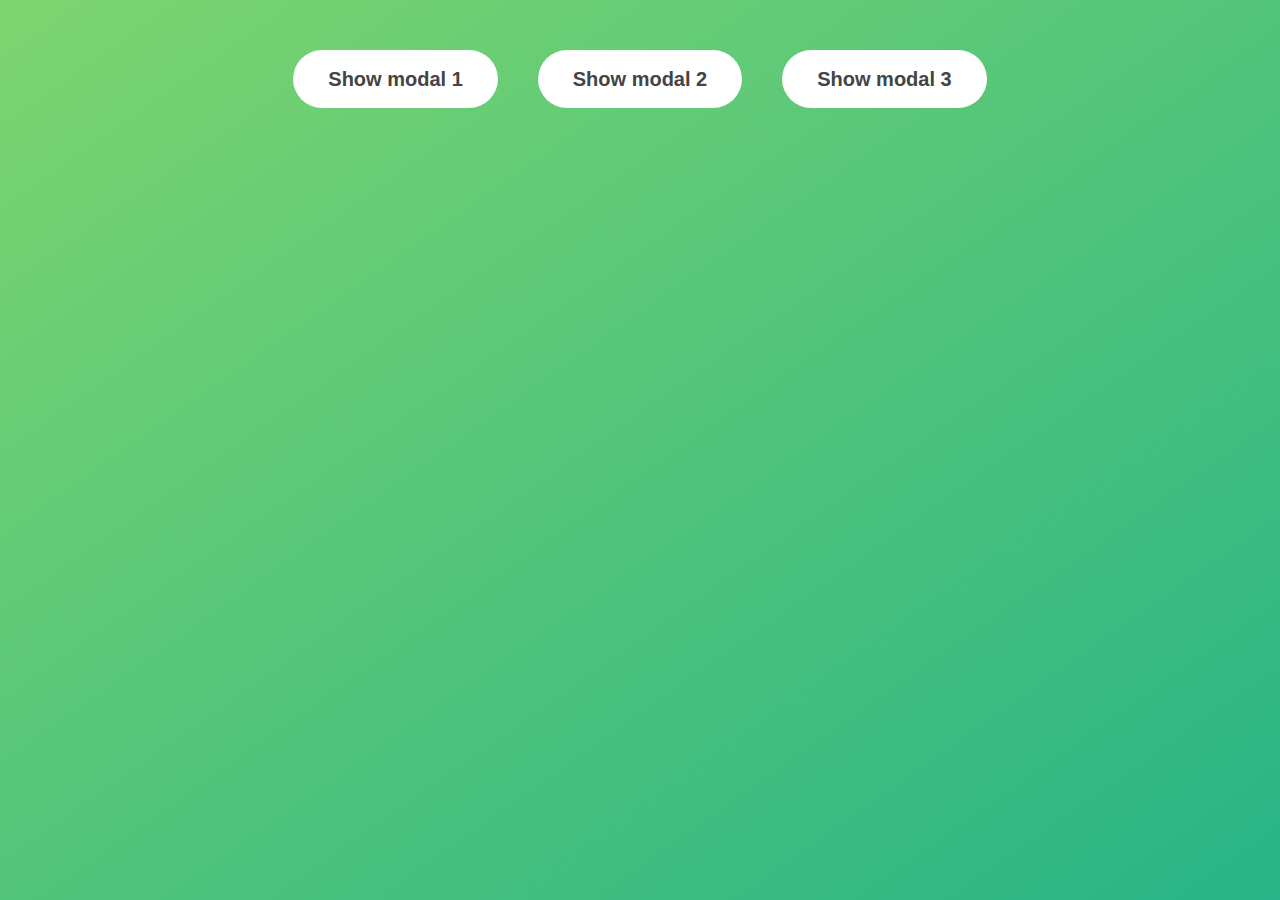
<file: 06-Modal/final/index.html>
<!DOCTYPE html>
<html lang="en">
  <head>
    <meta charset="UTF-8" />
    <meta name="viewport" content="width=device-width, initial-scale=1.0" />
    <meta http-equiv="X-UA-Compatible" content="ie=edge" />
    <link rel="stylesheet" href="style.css" />
    <title>Modal window</title>
  </head>
  <body>
    <button class="show-modal">Show modal 1</button>
    <button class="show-modal">Show modal 2</button>
    <button class="show-modal">Show modal 3</button>

    <div class="modal hidden">
      <button class="close-modal">&times;</button>
      <h1>I'm a modal window 😍</h1>
      <p>
        Lorem ipsum dolor sit amet, consectetur adipisicing elit, sed do eiusmod
        tempor incididunt ut labore et dolore magna aliqua. Ut enim ad minim
        veniam, quis nostrud exercitation ullamco laboris nisi ut aliquip ex ea
        commodo consequat. Duis aute irure dolor in reprehenderit in voluptate
        velit esse cillum dolore eu fugiat nulla pariatur. Excepteur sint
        occaecat cupidatat non proident, sunt in culpa qui officia deserunt
        mollit anim id est laborum.
      </p>
    </div>
    <div class="overlay hidden"></div>

    <script src="script.js"></script>
  </body>
</html>
</file>
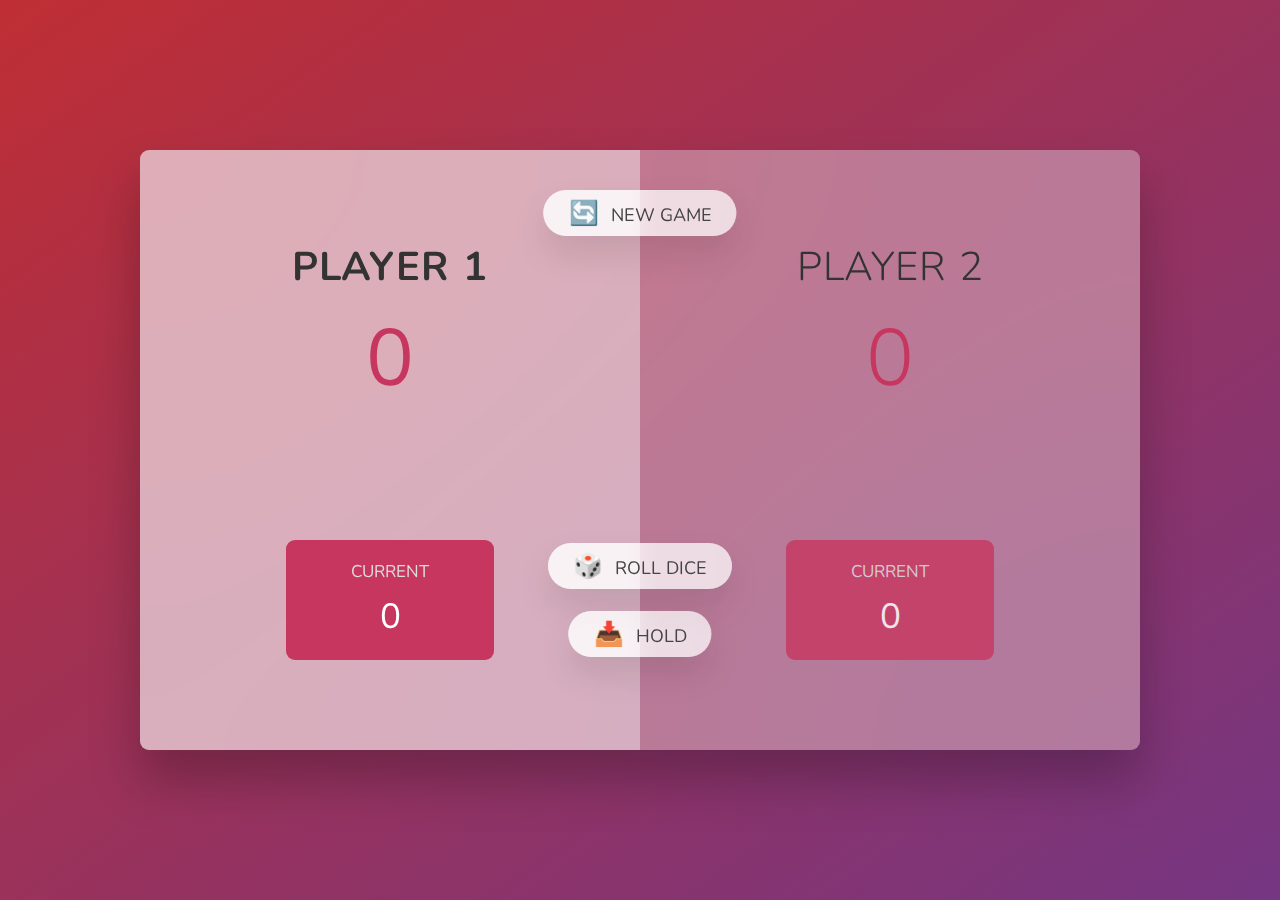
<file: 07-Pig-Game/final/index.html>
<!DOCTYPE html>
<html lang="en">
  <head>
    <meta charset="UTF-8" />
    <meta name="viewport" content="width=device-width, initial-scale=1.0" />
    <meta http-equiv="X-UA-Compatible" content="ie=edge" />
    <link rel="stylesheet" href="style.css" />
    <title>Pig Game</title>
  </head>
  <body>
    <main>
      <section class="player player--0 player--active">
        <h2 class="name" id="name--0">Player 1</h2>
        <p class="score" id="score--0">43</p>
        <div class="current">
          <p class="current-label">Current</p>
          <p class="current-score" id="current--0">0</p>
        </div>
      </section>
      <section class="player player--1">
        <h2 class="name" id="name--1">Player 2</h2>
        <p class="score" id="score--1">24</p>
        <div class="current">
          <p class="current-label">Current</p>
          <p class="current-score" id="current--1">0</p>
        </div>
      </section>

      <img src="dice-5.png" alt="Playing dice" class="dice" />
      <button class="btn btn--new">🔄 New game</button>
      <button class="btn btn--roll">🎲 Roll dice</button>
      <button class="btn btn--hold">📥 Hold</button>
    </main>
    <script src="script.js"></script>
  </body>
</html>
</file>
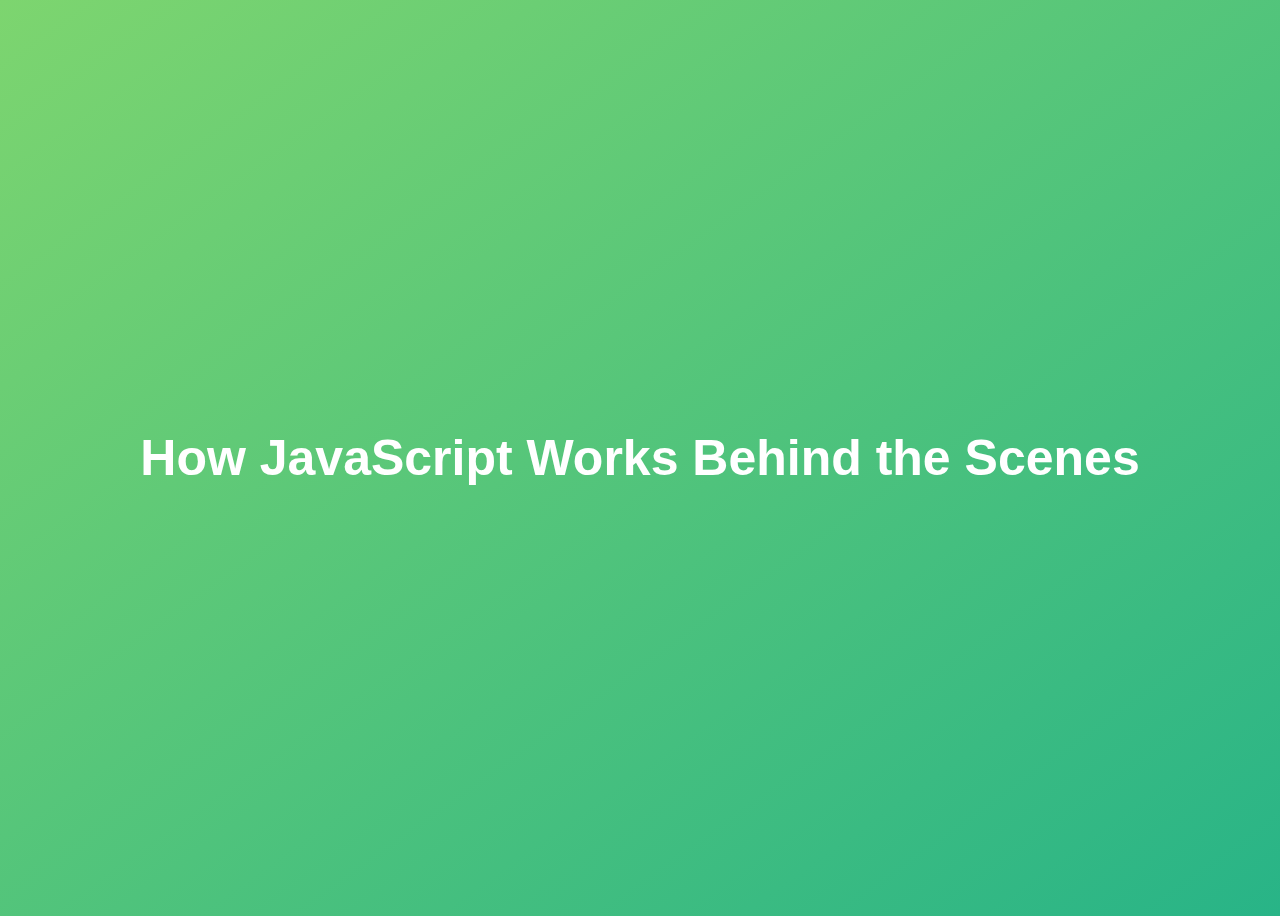
<file: 08-Behind-the-Scenes/final/index.html>
<!DOCTYPE html>
<html lang="en">
  <head>
    <meta charset="UTF-8" />
    <meta name="viewport" content="width=device-width, initial-scale=1.0" />
    <meta http-equiv="X-UA-Compatible" content="ie=edge" />
    <title>How JavaScript Works Behind the Scenes</title>
    <style>
      body {
        height: 100vh;
        display: flex;
        align-items: center;
        background: linear-gradient(to top left, #28b487, #7dd56f);
      }
      h1 {
        font-family: sans-serif;
        font-size: 50px;
        line-height: 1.3;
        width: 100%;
        padding: 30px;
        text-align: center;
        color: white;
      }
    </style>
  </head>
  <body>
    <h1>How JavaScript Works Behind the Scenes</h1>
    <script src="script.js"></script>
  </body>
</html>
</file>
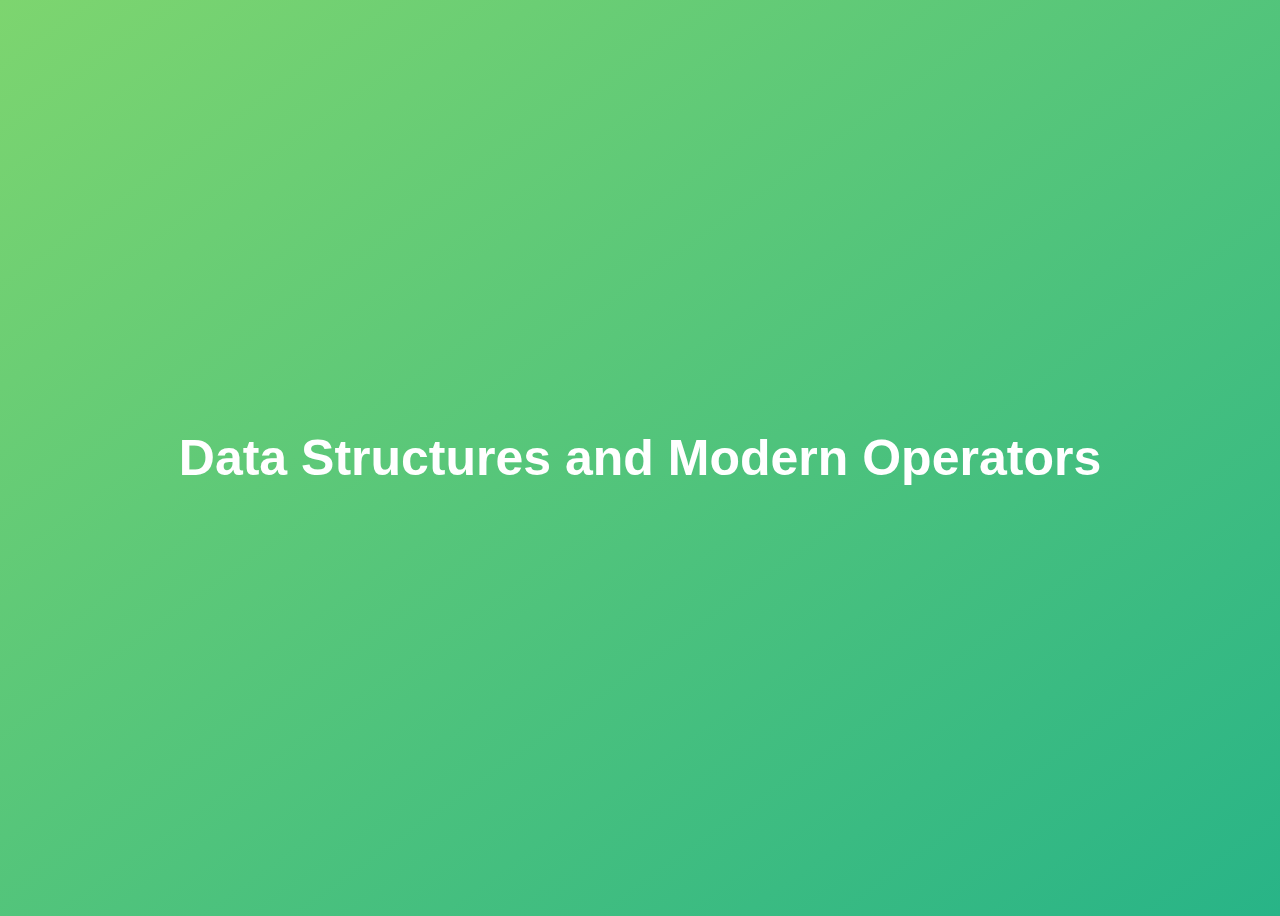
<file: 09-Data-Structures-Operators/final/index.html>
<!DOCTYPE html>
<html lang="en">
  <head>
    <meta charset="UTF-8" />
    <meta name="viewport" content="width=device-width, initial-scale=1.0" />
    <meta http-equiv="X-UA-Compatible" content="ie=edge" />
    <title>Data Structures and Modern Operators</title>
    <style>
      body {
        height: 100vh;
        display: flex;
        align-items: center;
        background: linear-gradient(to top left, #28b487, #7dd56f);
      }
      h1 {
        font-family: sans-serif;
        font-size: 50px;
        line-height: 1.3;
        width: 100%;
        padding: 30px;
        text-align: center;
        color: white;
      }
      button {
        width: 50px;
        height: 20px;
        margin: 10px;
      }
      textarea {
        width: 300px;
        height: 100px;
      }
    </style>
  </head>
  <body>
    <h1>Data Structures and Modern Operators</h1>
    <script src="working.js"></script>
  </body>
</html>
</file>
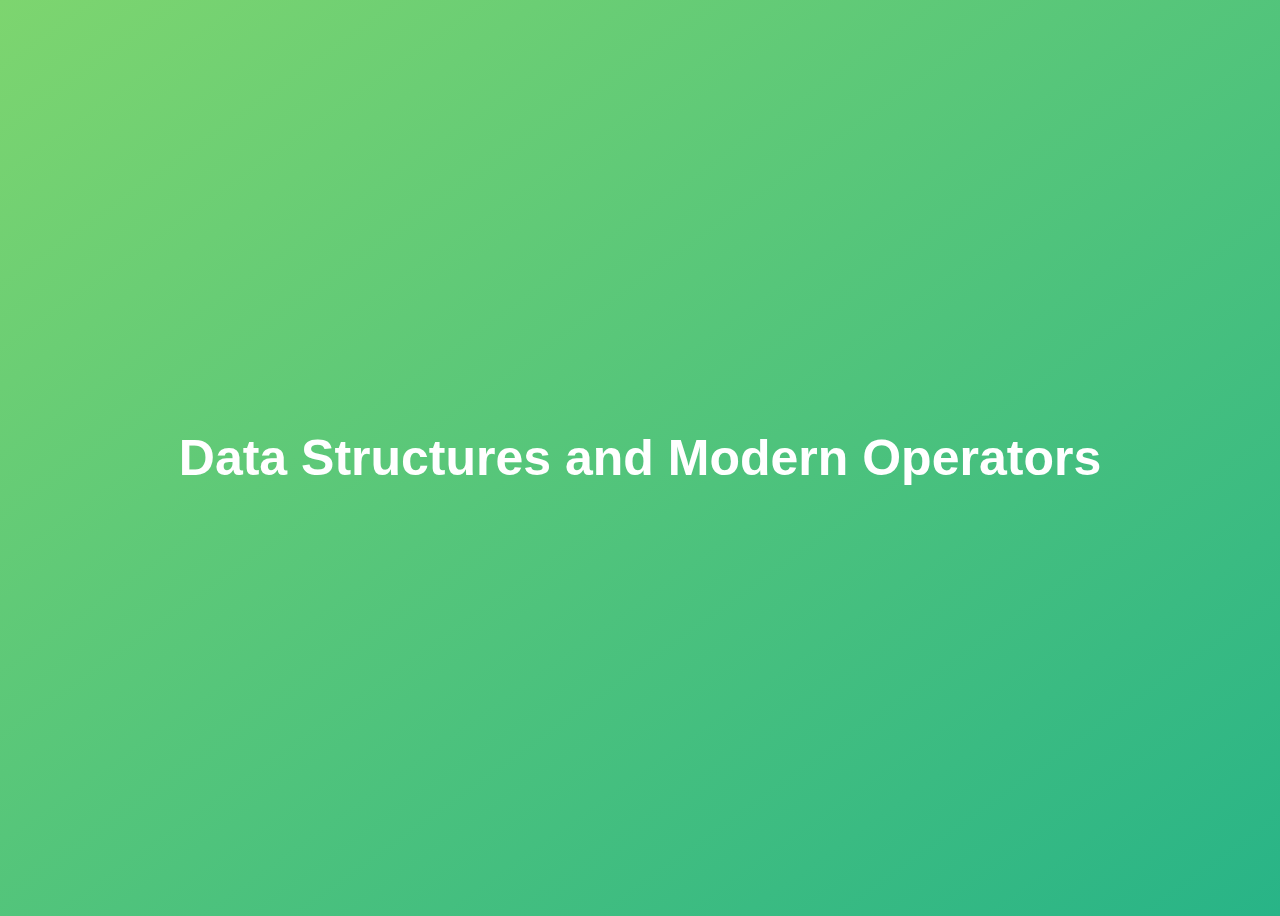
<file: 09-Data-Structures-Operators/starter/index.html>
<!DOCTYPE html>
<html lang="en">
  <head>
    <meta charset="UTF-8" />
    <meta name="viewport" content="width=device-width, initial-scale=1.0" />
    <meta http-equiv="X-UA-Compatible" content="ie=edge" />
    <title>Data Structures and Modern Operators</title>
    <style>
      body {
        height: 100vh;
        display: flex;
        align-items: center;
        background: linear-gradient(to top left, #28b487, #7dd56f);
      }
      h1 {
        font-family: sans-serif;
        font-size: 50px;
        line-height: 1.3;
        width: 100%;
        padding: 30px;
        text-align: center;
        color: white;
      }
      button {
        width: 50px;
        height: 20px;
        margin: 10px;
      }
      textarea {
        width: 300px;
        height: 100px;
      }
    </style>
  </head>
  <body>
    <h1>Data Structures and Modern Operators</h1>
    <script src="script.working.js"></script>
  </body>
</html>
</file>
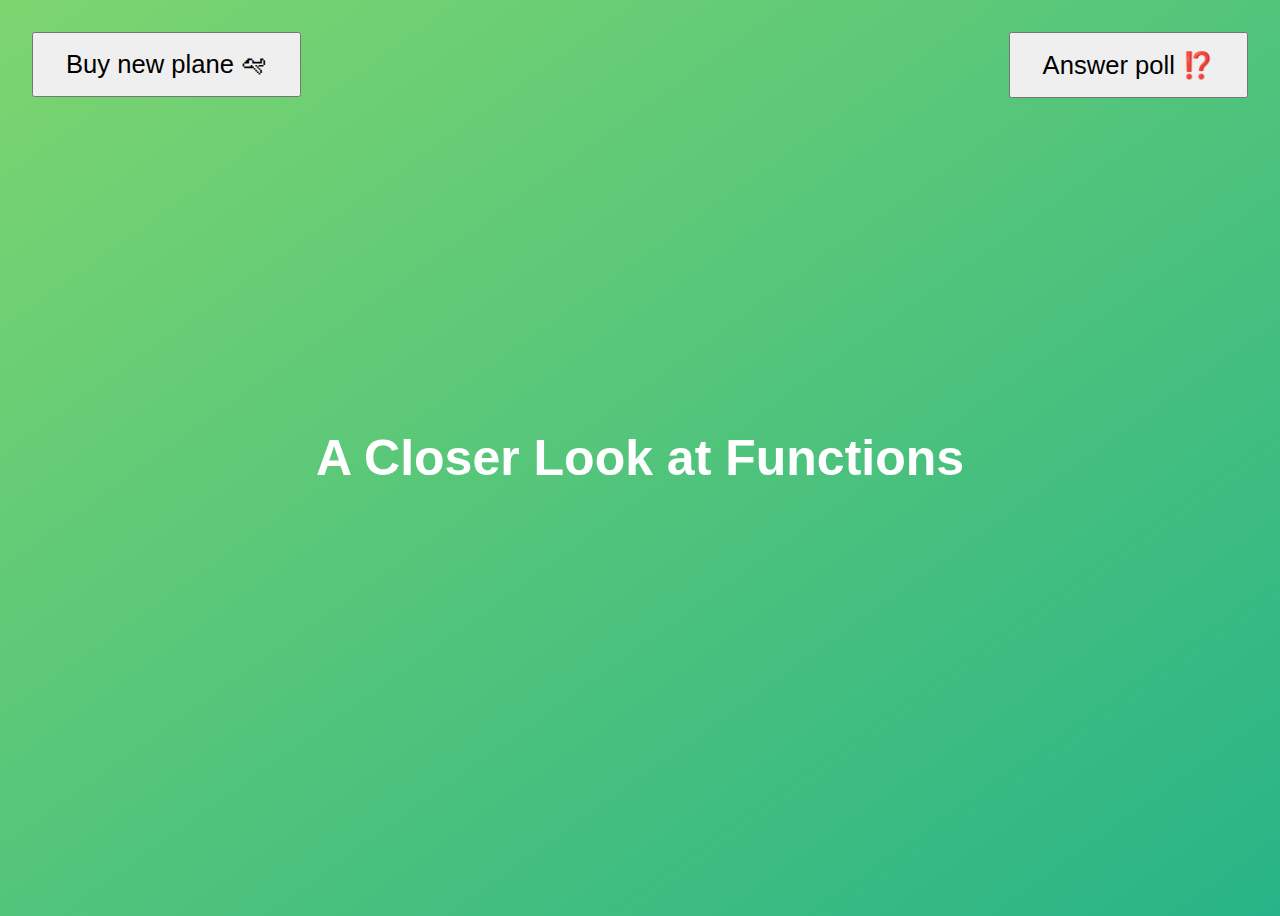
<file: 10-Functions/final/index.html>
<!DOCTYPE html>
<html lang="en">
  <head>
    <meta charset="UTF-8" />
    <meta name="viewport" content="width=device-width, initial-scale=1.0" />
    <meta http-equiv="X-UA-Compatible" content="ie=edge" />
    <title>A Closer Look at Functions</title>
    <style>
      body {
        height: 100vh;
        display: flex;
        align-items: center;
        background: linear-gradient(to top left, #28b487, #7dd56f);
      }
      h1 {
        font-family: sans-serif;
        font-size: 50px;
        line-height: 1.3;
        width: 100%;
        padding: 30px;
        text-align: center;
        color: white;
      }
      .buy,
      .poll {
        font-size: 1.6rem;
        padding: 1rem 2rem;
        position: absolute;
        top: 2rem;
      }
      .buy {
        left: 2rem;
      }
      .poll {
        right: 2rem;
      }
    </style>
  </head>
  <body>
    <h1>A Closer Look at Functions</h1>
    <button class="buy">Buy new plane 🛩</button>
    <button class="poll">Answer poll ⁉️</button>
    <script src="script.js"></script>
  </body>
</html>
</file>
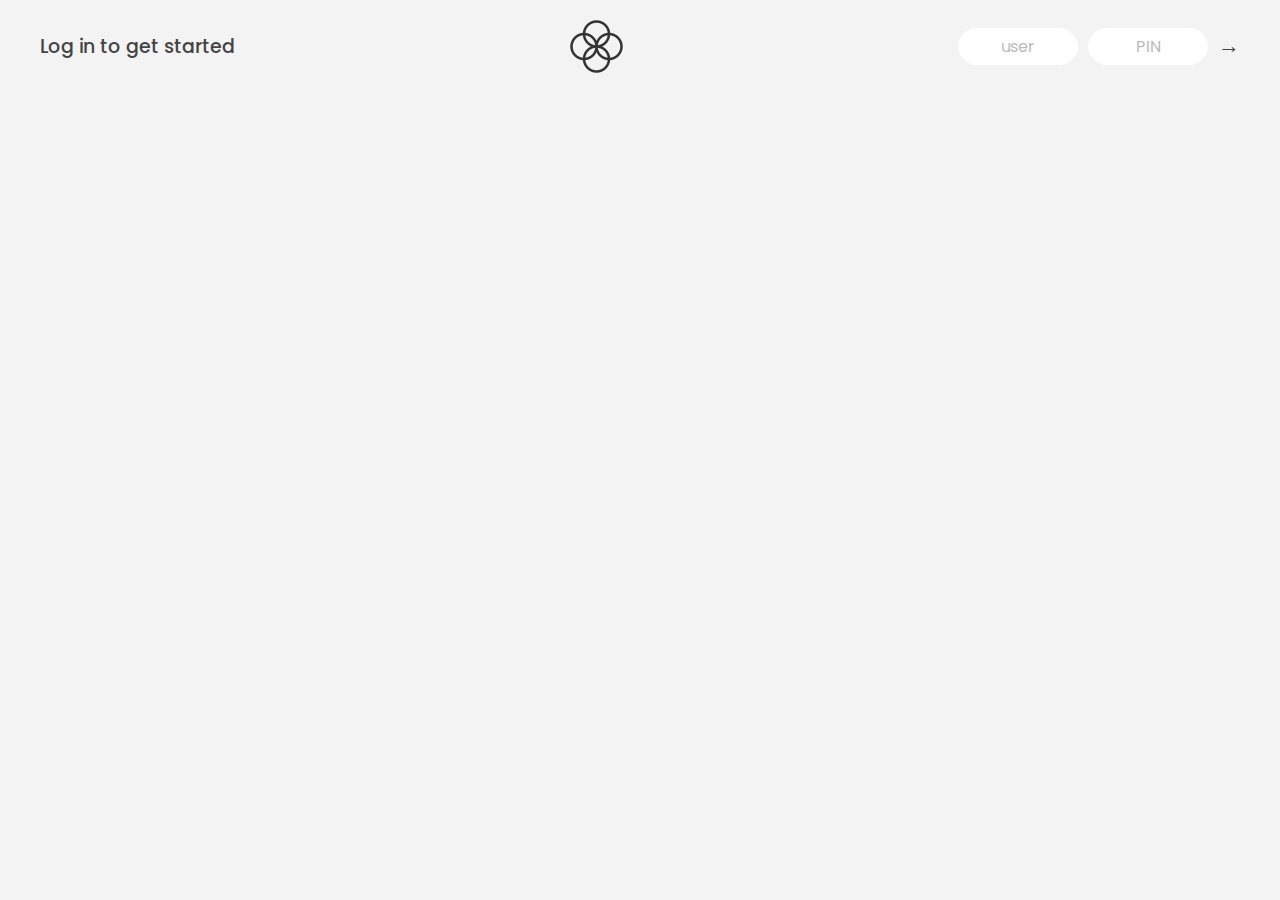
<file: 11-Arrays-Bankist/final/index.html>
<!DOCTYPE html>
<html lang="en">
  <head>
    <meta charset="UTF-8" />
    <meta name="viewport" content="width=device-width, initial-scale=1.0" />
    <meta http-equiv="X-UA-Compatible" content="ie=edge" />
    <link rel="shortcut icon" type="image/png" href="/icon.png" />

    <link
      href="https://fonts.googleapis.com/css?family=Poppins:400,500,600&display=swap"
      rel="stylesheet"
    />

    <link rel="stylesheet" href="style.css" />
    <title>Bankist</title>
  </head>
  <body>
    <!-- TOP NAVIGATION -->
    <nav>
      <p class="welcome">Log in to get started</p>
      <img src="logo.png" alt="Logo" class="logo" />
      <form class="login">
        <input
          type="text"
          placeholder="user"
          class="login__input login__input--user"
        />
        <!-- In practice, use type="password" -->
        <input
          type="text"
          placeholder="PIN"
          maxlength="4"
          class="login__input login__input--pin"
        />
        <button class="login__btn">&rarr;</button>
      </form>
    </nav>

    <main class="app">
      <!-- BALANCE -->
      <div class="balance">
        <div>
          <p class="balance__label">Current balance</p>
          <p class="balance__date">
            As of <span class="date">05/03/2037</span>
          </p>
        </div>
        <p class="balance__value">0000€</p>
      </div>

      <!-- MOVEMENTS -->
      <div class="movements">
        <div class="movements__row">
          <div class="movements__type movements__type--deposit">2 deposit</div>
          <div class="movements__date">3 days ago</div>
          <div class="movements__value">4 000€</div>
        </div>
        <div class="movements__row">
          <div class="movements__type movements__type--withdrawal">
            1 withdrawal
          </div>
          <div class="movements__date">24/01/2037</div>
          <div class="movements__value">-378€</div>
        </div>
      </div>

      <!-- SUMMARY -->
      <div class="summary">
        <p class="summary__label">In</p>
        <p class="summary__value summary__value--in">0000€</p>
        <p class="summary__label">Out</p>
        <p class="summary__value summary__value--out">0000€</p>
        <p class="summary__label">Interest</p>
        <p class="summary__value summary__value--interest">0000€</p>
        <button class="btn--sort">&downarrow; SORT</button>
      </div>

      <!-- OPERATION: TRANSFERS -->
      <div class="operation operation--transfer">
        <h2>Transfer money</h2>
        <form class="form form--transfer">
          <input type="text" class="form__input form__input--to" />
          <input type="number" class="form__input form__input--amount" />
          <button class="form__btn form__btn--transfer">&rarr;</button>
          <label class="form__label">Transfer to</label>
          <label class="form__label">Amount</label>
        </form>
      </div>

      <!-- OPERATION: LOAN -->
      <div class="operation operation--loan">
        <h2>Request loan</h2>
        <form class="form form--loan">
          <input type="number" class="form__input form__input--loan-amount" />
          <button class="form__btn form__btn--loan">&rarr;</button>
          <label class="form__label form__label--loan">Amount</label>
        </form>
      </div>

      <!-- OPERATION: CLOSE -->
      <div class="operation operation--close">
        <h2>Close account</h2>
        <form class="form form--close">
          <input type="text" class="form__input form__input--user" />
          <input
            type="password"
            maxlength="6"
            class="form__input form__input--pin"
          />
          <button class="form__btn form__btn--close">&rarr;</button>
          <label class="form__label">Confirm user</label>
          <label class="form__label">Confirm PIN</label>
        </form>
      </div>

      <!-- LOGOUT TIMER -->
      <p class="logout-timer">
        You will be logged out in <span class="timer">05:00</span>
      </p>
    </main>

    <!-- <footer>
      &copy; by Jonas Schmedtmann. Don't claim as your own :)
    </footer> -->

    <script src="script.js"></script>
  </body>
</html>
</file>
<file: 06-Modal/final/style.css>
* {
  margin: 0;
  padding: 0;
  box-sizing: inherit;
}

html {
  font-size: 62.5%;
  box-sizing: border-box;
}

body {
  font-family: sans-serif;
  color: #333;
  line-height: 1.5;
  height: 100vh;
  position: relative;
  display: flex;
  align-items: flex-start;
  justify-content: center;
  background: linear-gradient(to top left, #28b487, #7dd56f);
}

.show-modal {
  font-size: 2rem;
  font-weight: 600;
  padding: 1.75rem 3.5rem;
  margin: 5rem 2rem;
  border: none;
  background-color: #fff;
  color: #444;
  border-radius: 10rem;
  cursor: pointer;
}

.close-modal {
  position: absolute;
  top: 1.2rem;
  right: 2rem;
  font-size: 5rem;
  color: #333;
  cursor: pointer;
  border: none;
  background: none;
}

h1 {
  font-size: 2.5rem;
  margin-bottom: 2rem;
}

p {
  font-size: 1.8rem;
}

/* -------------------------- */
/* CLASSES TO MAKE MODAL WORK */
.hidden {
  display: none;
}

.modal {
  position: absolute;
  top: 50%;
  left: 50%;
  transform: translate(-50%, -50%);
  width: 70%;

  background-color: white;
  padding: 6rem;
  border-radius: 5px;
  box-shadow: 0 3rem 5rem rgba(0, 0, 0, 0.3);
  z-index: 10;
}

.overlay {
  position: absolute;
  top: 0;
  left: 0;
  width: 100%;
  height: 100%;
  background-color: rgba(0, 0, 0, 0.6);
  backdrop-filter: blur(3px);
  z-index: 5;
}
</file>
<file: 07-Pig-Game/final/style.css>
@import url('https://fonts.googleapis.com/css2?family=Nunito&display=swap');

* {
  margin: 0;
  padding: 0;
  box-sizing: inherit;
}

html {
  font-size: 62.5%;
  box-sizing: border-box;
}

body {
  font-family: 'Nunito', sans-serif;
  font-weight: 400;
  height: 100vh;
  color: #333;
  background-image: linear-gradient(to top left, #753682 0%, #bf2e34 100%);
  display: flex;
  align-items: center;
  justify-content: center;
}

/* LAYOUT */
main {
  position: relative;
  width: 100rem;
  height: 60rem;
  background-color: rgba(255, 255, 255, 0.35);
  backdrop-filter: blur(200px);
  filter: blur();
  box-shadow: 0 3rem 5rem rgba(0, 0, 0, 0.25);
  border-radius: 9px;
  overflow: hidden;
  display: flex;
}

.player {
  flex: 50%;
  padding: 9rem;
  display: flex;
  flex-direction: column;
  align-items: center;
  transition: all 0.75s;
}

/* ELEMENTS */
.name {
  position: relative;
  font-size: 4rem;
  text-transform: uppercase;
  letter-spacing: 1px;
  word-spacing: 2px;
  font-weight: 300;
  margin-bottom: 1rem;
}

.score {
  font-size: 8rem;
  font-weight: 300;
  color: #c7365f;
  margin-bottom: auto;
}

.player--active {
  background-color: rgba(255, 255, 255, 0.4);
}
.player--active .name {
  font-weight: 700;
}
.player--active .score {
  font-weight: 400;
}

.player--active .current {
  opacity: 1;
}

.current {
  background-color: #c7365f;
  opacity: 0.8;
  border-radius: 9px;
  color: #fff;
  width: 65%;
  padding: 2rem;
  text-align: center;
  transition: all 0.75s;
}

.current-label {
  text-transform: uppercase;
  margin-bottom: 1rem;
  font-size: 1.7rem;
  color: #ddd;
}

.current-score {
  font-size: 3.5rem;
}

/* ABSOLUTE POSITIONED ELEMENTS */
.btn {
  position: absolute;
  left: 50%;
  transform: translateX(-50%);
  color: #444;
  background: none;
  border: none;
  font-family: inherit;
  font-size: 1.8rem;
  text-transform: uppercase;
  cursor: pointer;
  font-weight: 400;
  transition: all 0.2s;

  background-color: white;
  background-color: rgba(255, 255, 255, 0.6);
  backdrop-filter: blur(10px);

  padding: 0.7rem 2.5rem;
  border-radius: 50rem;
  box-shadow: 0 1.75rem 3.5rem rgba(0, 0, 0, 0.1);
}

.btn::first-letter {
  font-size: 2.4rem;
  display: inline-block;
  margin-right: 0.7rem;
}

.btn--new {
  top: 4rem;
}
.btn--roll {
  top: 39.3rem;
}
.btn--hold {
  top: 46.1rem;
}

.btn:active {
  transform: translate(-50%, 3px);
  box-shadow: 0 1rem 2rem rgba(0, 0, 0, 0.15);
}

.btn:focus {
  outline: none;
}

.dice {
  position: absolute;
  left: 50%;
  top: 16.5rem;
  transform: translateX(-50%);
  height: 10rem;
  box-shadow: 0 2rem 5rem rgba(0, 0, 0, 0.2);
}

.player--winner {
  background-color: #2f2f2f;
}

.player--winner .name {
  font-weight: 700;
  color: #c7365f;
}

.hidden {
  display: none;
}
</file>
<file: 11-Arrays-Bankist/final/style.css>
/*
 * Use this CSS to learn some intersting techniques,
 * in case you're wondering how I built the UI.
 * Have fun! 😁
 */

* {
  margin: 0;
  padding: 0;
  box-sizing: inherit;
}

html {
  font-size: 62.5%;
  box-sizing: border-box;
}

body {
  font-family: 'Poppins', sans-serif;
  color: #444;
  background-color: #f3f3f3;
  height: 100vh;
  padding: 2rem;
}

nav {
  display: flex;
  justify-content: space-between;
  align-items: center;
  padding: 0 2rem;
}

.welcome {
  font-size: 1.9rem;
  font-weight: 500;
}

.logo {
  height: 5.25rem;
}

.login {
  display: flex;
}

.login__input {
  border: none;
  padding: 0.5rem 2rem;
  font-size: 1.6rem;
  font-family: inherit;
  text-align: center;
  width: 12rem;
  border-radius: 10rem;
  margin-right: 1rem;
  color: inherit;
  border: 1px solid #fff;
  transition: all 0.3s;
}

.login__input:focus {
  outline: none;
  border: 1px solid #ccc;
}

.login__input::placeholder {
  color: #bbb;
}

.login__btn {
  border: none;
  background: none;
  font-size: 2.2rem;
  color: inherit;
  cursor: pointer;
  transition: all 0.3s;
}

.login__btn:hover,
.login__btn:focus,
.btn--sort:hover,
.btn--sort:focus {
  outline: none;
  color: #777;
}

/* MAIN */
.app {
  position: relative;
  max-width: 100rem;
  margin: 4rem auto;
  display: grid;
  grid-template-columns: 4fr 3fr;
  grid-template-rows: auto repeat(3, 15rem) auto;
  gap: 2rem;

  /* NOTE This creates the fade in/out anumation */
  opacity: 0;
  transition: all 1s;
}

.balance {
  grid-column: 1 / span 2;
  display: flex;
  align-items: flex-end;
  justify-content: space-between;
  margin-bottom: 2rem;
}

.balance__label {
  font-size: 2.2rem;
  font-weight: 500;
  margin-bottom: -0.2rem;
}

.balance__date {
  font-size: 1.4rem;
  color: #888;
}

.balance__value {
  font-size: 4.5rem;
  font-weight: 400;
}

/* MOVEMENTS */
.movements {
  grid-row: 2 / span 3;
  background-color: #fff;
  border-radius: 1rem;
  overflow: scroll;
}

.movements__row {
  padding: 2.25rem 4rem;
  display: flex;
  align-items: center;
  border-bottom: 1px solid #eee;
}

.movements__type {
  font-size: 1.1rem;
  text-transform: uppercase;
  font-weight: 500;
  color: #fff;
  padding: 0.1rem 1rem;
  border-radius: 10rem;
  margin-right: 2rem;
}

.movements__date {
  font-size: 1.1rem;
  text-transform: uppercase;
  font-weight: 500;
  color: #666;
}

.movements__type--deposit {
  background-image: linear-gradient(to top left, #39b385, #9be15d);
}

.movements__type--withdrawal {
  background-image: linear-gradient(to top left, #e52a5a, #ff585f);
}

.movements__value {
  font-size: 1.7rem;
  margin-left: auto;
}

/* SUMMARY */
.summary {
  grid-row: 5 / 6;
  display: flex;
  align-items: baseline;
  padding: 0 0.3rem;
  margin-top: 1rem;
}

.summary__label {
  font-size: 1.2rem;
  font-weight: 500;
  text-transform: uppercase;
  margin-right: 0.8rem;
}

.summary__value {
  font-size: 2.2rem;
  margin-right: 2.5rem;
}

.summary__value--in,
.summary__value--interest {
  color: #66c873;
}

.summary__value--out {
  color: #f5465d;
}

.btn--sort {
  margin-left: auto;
  border: none;
  background: none;
  font-size: 1.3rem;
  font-weight: 500;
  cursor: pointer;
}

/* OPERATIONS */
.operation {
  border-radius: 1rem;
  padding: 3rem 4rem;
  color: #333;
}

.operation--transfer {
  background-image: linear-gradient(to top left, #ffb003, #ffcb03);
}

.operation--loan {
  background-image: linear-gradient(to top left, #39b385, #9be15d);
}

.operation--close {
  background-image: linear-gradient(to top left, #e52a5a, #ff585f);
}

h2 {
  margin-bottom: 1.5rem;
  font-size: 1.7rem;
  font-weight: 600;
  color: #333;
}

.form {
  display: grid;
  grid-template-columns: 2.5fr 2.5fr 1fr;
  grid-template-rows: auto auto;
  gap: 0.4rem 1rem;
}

/* Exceptions for interst */
.form.form--loan {
  grid-template-columns: 2.5fr 1fr 2.5fr;
}
.form__label--loan {
  grid-row: 2;
}
/* End exceptions */

.form__input {
  width: 100%;
  border: none;
  background-color: rgba(255, 255, 255, 0.4);
  font-family: inherit;
  font-size: 1.5rem;
  text-align: center;
  color: #333;
  padding: 0.3rem 1rem;
  border-radius: 0.7rem;
  transition: all 0.3s;
}

.form__input:focus {
  outline: none;
  background-color: rgba(255, 255, 255, 0.6);
}

.form__label {
  font-size: 1.3rem;
  text-align: center;
}

.form__btn {
  border: none;
  border-radius: 0.7rem;
  font-size: 1.8rem;
  background-color: #fff;
  cursor: pointer;
  transition: all 0.3s;
}

.form__btn:focus {
  outline: none;
  background-color: rgba(255, 255, 255, 0.8);
}

.logout-timer {
  padding: 0 0.3rem;
  margin-top: 1.9rem;
  text-align: right;
  font-size: 1.25rem;
}

.timer {
  font-weight: 600;
}
</file>
